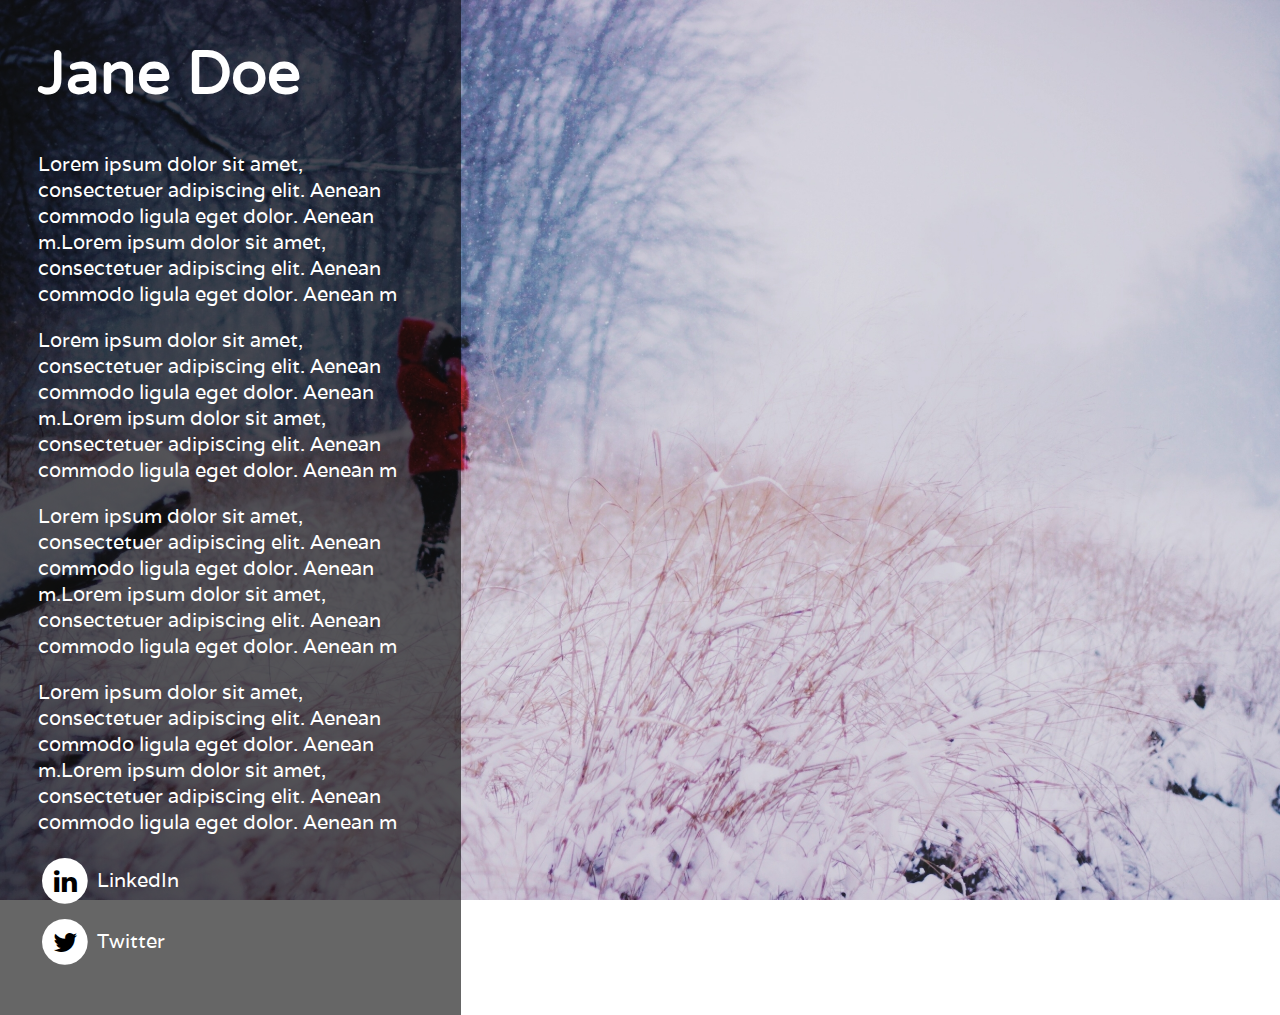
<file: index.html>
<!doctype html>
<html lang="en">
<head>
  <meta charset="UTF-8">
  <meta charset="utf-8" name="viewport" content="width=device-width">
  
  <!--Change title to your name -->

  <title>Jane Doe</title>
  <link rel="stylesheet" href="main.css">
  <meta name="description" content="Sample personal page">
  <link href='http://fonts.googleapis.com/css?family=Varela|Varela+Round' rel='stylesheet' type='text/css'>
  <link rel="stylesheet" href="http://maxcdn.bootstrapcdn.com/font-awesome/4.3.0/css/font-awesome.min.css">
  
  <!--change URL to match your photo -->

  <style>
	body{background:url("assets/sample.jpg") no-repeat center center  fixed;
		-webkit-background-size: cover;
		-moz-background-size: cover;
		-o-background-size: cover;
		background-size: cover;


		}  


  </style>

</head>

<body>
<div = "container"
	<!--bio section-->
	<div class="bio">
	
	<!--Change name to yours and replace the following paragraphs with your bio. Keep each paragraph to 200 characters max and don't do more than 2 paragraphs, or it will all start acting a little funky -->
		<h1>Jane Doe</h1>
		<p>Lorem ipsum dolor sit amet, consectetuer adipiscing elit. Aenean commodo ligula eget dolor. Aenean m.Lorem ipsum dolor sit amet, consectetuer adipiscing elit. Aenean commodo ligula eget dolor. Aenean m</p>

		<p>Lorem ipsum dolor sit amet, consectetuer adipiscing elit. Aenean commodo ligula eget dolor. Aenean m.Lorem ipsum dolor sit amet, consectetuer adipiscing elit. Aenean commodo ligula eget dolor. Aenean m</p>

				<p>Lorem ipsum dolor sit amet, consectetuer adipiscing elit. Aenean commodo ligula eget dolor. Aenean m.Lorem ipsum dolor sit amet, consectetuer adipiscing elit. Aenean commodo ligula eget dolor. Aenean m</p>

		<p>Lorem ipsum dolor sit amet, consectetuer adipiscing elit. Aenean commodo ligula eget dolor. Aenean m.Lorem ipsum dolor sit amet, consectetuer adipiscing elit. Aenean commodo ligula eget dolor. Aenean m</p>



		
		<!--Change this URL to match your Linkedin profile-->
		<a href="https://www.linkedin.com/">
		<div class = "icons">
		<span class="fa-stack fa-lg">
  		<i class="fa fa-circle fa-stack-2x"></i>
  		<i class="fa fa-linkedin fa-stack-1x fa-inside"></i>
		</span> LinkedIn
		</div>
		</a>

		<!--Change this URL to match your twitter profile.-->
		<a href="https://twitter.com/">
		<div class = "icons">
		<span class="fa-stack fa-lg">
  		<i class="fa fa-circle fa-stack-2x"></i>
  		<i class="fa fa-twitter fa-stack-1x fa-inside"></i>
		</span> Twitter
		</div>
		</a>



	</div>
</div>
</body>
</html>
</file>
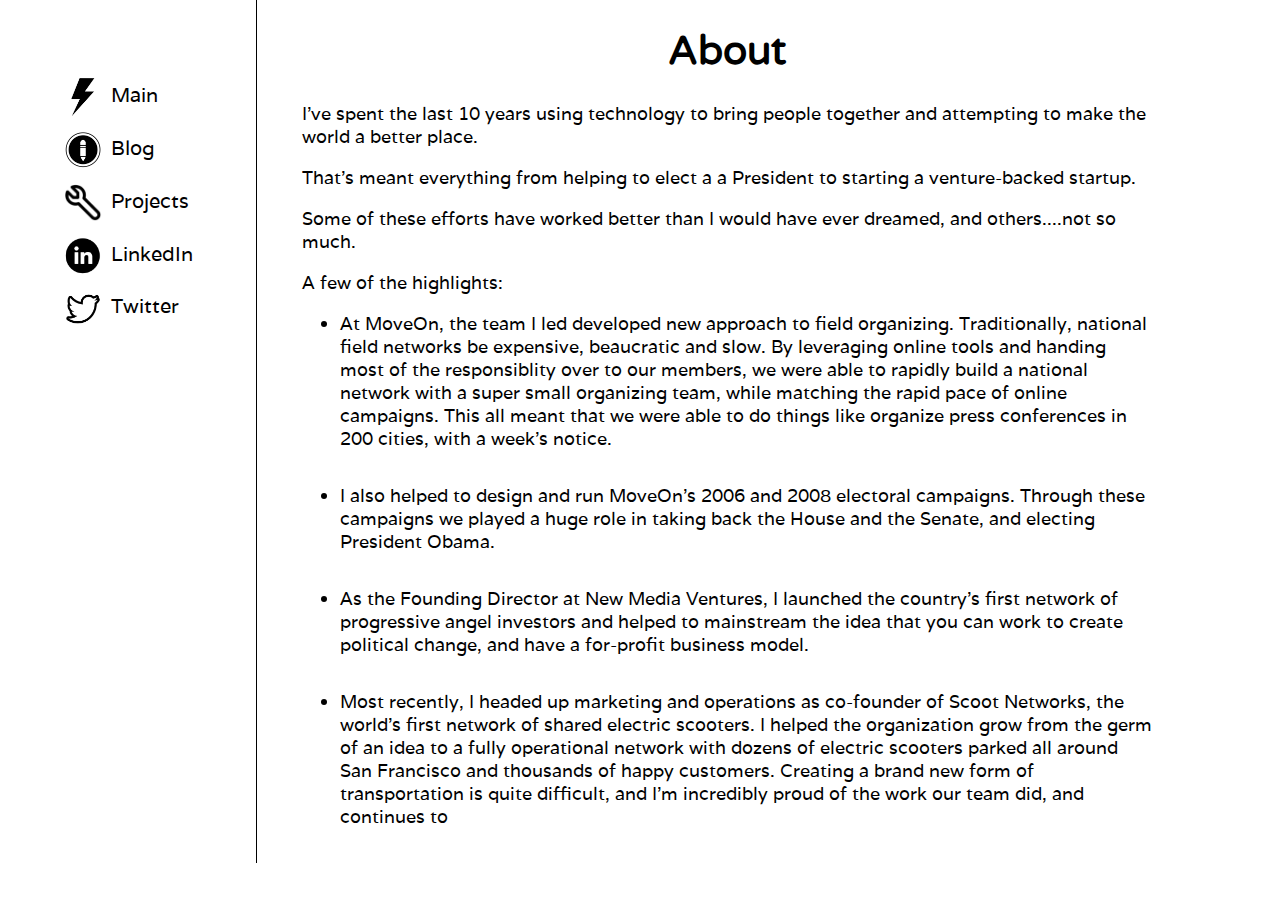
<file: about.html>
<!doctype html>
<html lang="en">
<head>
  <meta charset="utf-8" name="viewport" content="width=device-width"> 
  <title>about</title>
  <link rel="stylesheet" href="sub_page.css">
  <link href='http://fonts.googleapis.com/css?family=Varela|Varela+Round' rel='stylesheet' type='text/css'>
  <link rel="shortcut icon" href="/favicon.ico" type="image/x-icon">
<link rel="icon" href="/favicon.ico" type="image/x-icon">

<script src="http://code.jquery.com/jquery-1.10.2.js"></script>
</head>

<body>

<!--Header menu bar for mobile-->
<header>

<h1>&lt; ME &gt;</h1>

</header>

<!--Nav bar-->
<div class = "nav_wrapper">
<nav>

<!--clunky spacers to push everything down-->	
	<div class ="icon">	</div>
	<div class ="icon">	</div>
	<span class="nav_text"><div class ="icon">	</div></span>
<!--nav bar-->

	<div class ="icon">	
	<a href="index.html">
	<img src="assets/bolt.png" alt="home"> 
	<span class="nav_text">Main</span></a>
	</div>

	<div class ="icon">	
	<a href="http://mattewing.github.io/blog/">
	<img src="assets/pencil.png" alt="blog"> 
	<span class="nav_text">Blog</span></a>
	</div>
	
	<div class ="icon">
	<a href="projects.html">
	<img src="assets/wrench.png" alt="projects">
	<span class="nav_text">Projects</span>
	</a>
	</div>

	<div class ="icon">
	<a href="https://www.linkedin.com/in/mattewing">
	<img src="assets/linkedin_black.png" alt="linkedin"> 
	<span class="nav_text">LinkedIn</span>
	</a>
	</div>

	<div class ="icon">
	<a href="https://twitter.com/mattewing">	
	<img src="assets/twitter.png" alt="twitter">
	<span class="nav_text">Twitter</span>
	</a>
	</div>

</nav>
</div>


<!-- Main content -->
<div class="container">
	<h1>About</h1>

	<p>I've spent the last 10 years using technology to bring people together and attempting to make the world a better place.</p> 

	<p>That's meant everything from helping to elect a a President to starting a venture-backed startup.</p> 

	<p>Some of these efforts have worked better than I would have ever dreamed, and others....not so much.</p>

	<p>A few of the highlights:</p>
	<ul>
	<li>At MoveOn, the team I led developed new approach to field organizing. Traditionally, national field networks be expensive, beaucratic and slow. By leveraging online tools and handing most of the responsiblity over to our members, we were able to rapidly build a national network with a super small organizing team, while matching the rapid pace of online campaigns. This all meant that we were able to do things like organize press conferences in 200 cities, with a week's notice.</li>
	
	<li>I also helped to design and run MoveOn's 2006 and 2008 electoral campaigns. Through these campaigns we played a huge role in taking back the House and the Senate, and electing President Obama.</li>

	<li>As the Founding Director at New Media Ventures, I launched the country's first network of progressive angel investors and helped to mainstream the idea that you can work to create political change, and have a for-profit business model.</li> 

	<li>Most recently, I headed up marketing and operations as co-founder of Scoot Networks, the world's first network of shared electric scooters. I helped the organization grow from the germ of an idea to a fully operational network with dozens of electric scooters parked all around San Francisco and thousands of happy customers. Creating a brand new form of transportation is quite difficult, and I'm incredibly proud of the work our team did, and continues to</li>
	

	</ul>	
		
</div>

<script>
//Nav toggle, triggered by menu click

$('header').click(function() {
	$('.nav_wrapper').toggle();	
})

</script>
</body>
</html>
</file>
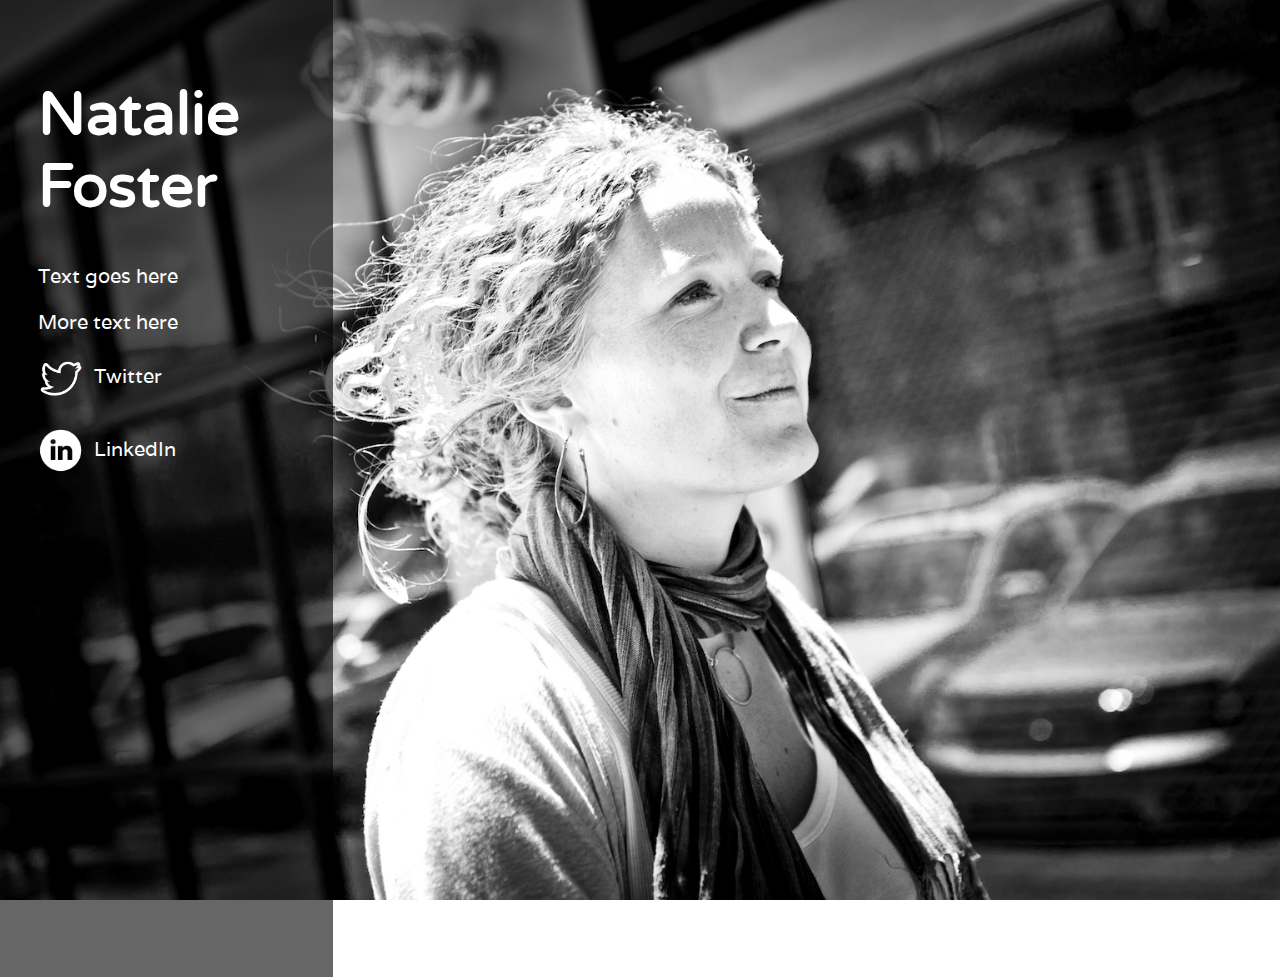
<file: photo_index.html>
<!doctype html>
<html lang="en">
<head>
  <meta charset="utf-8" name="viewport" content="width=device-width">
  <title>Natalie Foster</title>
  <link rel="stylesheet" href="photo.css">
  <meta name="description" content="Natalie Foster's personal page">
  <link href='http://fonts.googleapis.com/css?family=Varela|Varela+Round' rel='stylesheet' type='text/css'>

  <style>

  	body{
  		background: url("assets/head.jpg") no-repeat center center  fixed;
		-webkit-background-size: cover;
		-moz-background-size: cover;
		-o-background-size: cover;
		background-size: cover;
		}
   </style>

</head>

<body>
	<!--short bio -->
	<div class="bio_bar">
	
		<h1>Natalie Foster</h1>
		<p>Text goes here</p>
		<p>More text here</p>

		<!--icons-->
		
		<div class ="icon">
		<a href="https://twitter.com/nataliefoster">	
		<img src="http://mattewing.github.io/assets/twitter_white.png" alt="twitter">
		Twitter
		</a>
		</div>
		<div class ="icon">
		<a href="https://www.linkedin.com/pub/natalie-foster/3/280/58a">	
		<img src="http://mattewing.github.io/assets/linkedin_white.png" alt="twitter">
		LinkedIn
		</a>
		</div>


	</div>

</body>
</html>
</file>
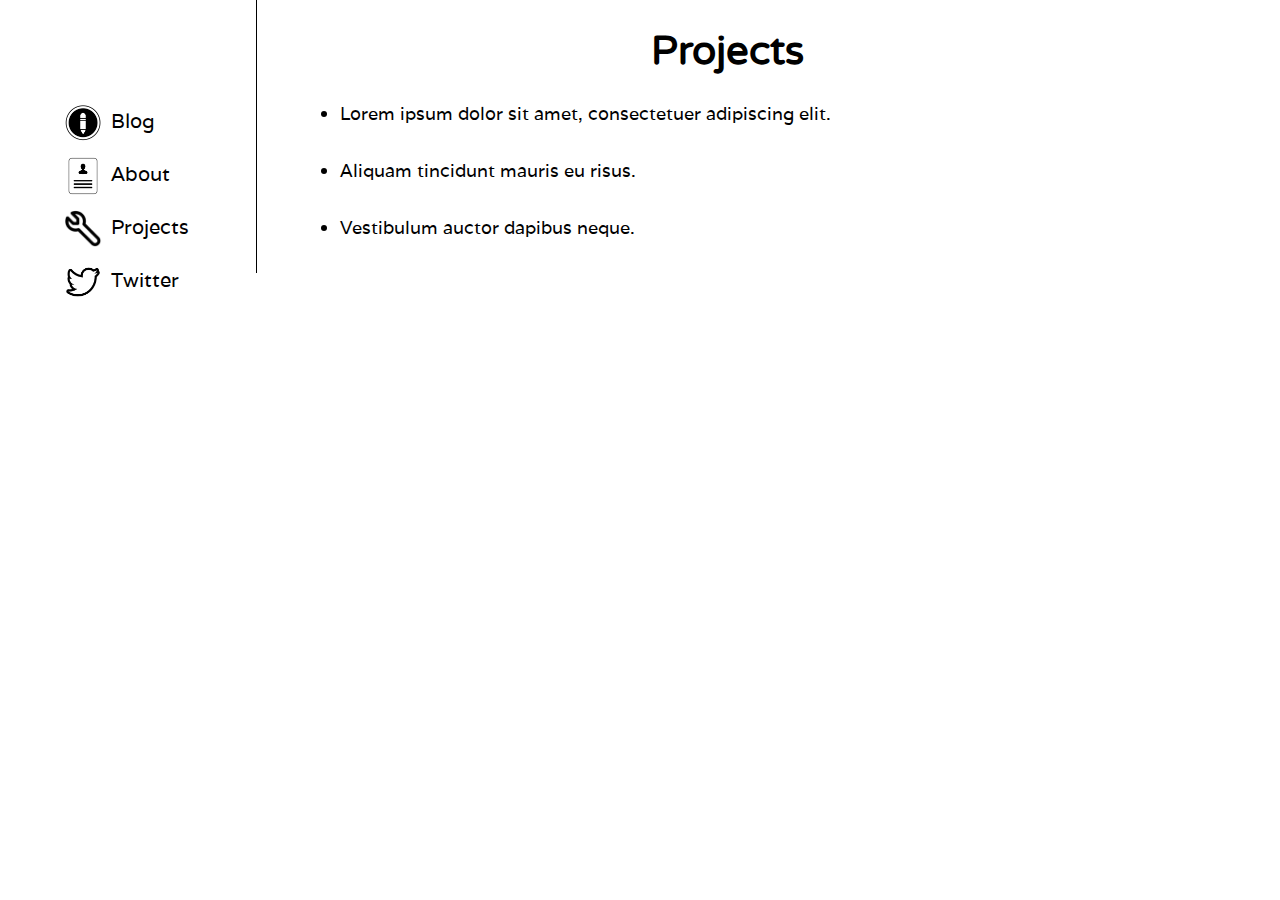
<file: projects.html>
<!doctype html>
<html lang="en">
<head>
  <meta charset="utf-8" name="viewport" content="width=device-width">
  <title>projects</title>
  <link rel="stylesheet" href="sub_page.css">
  <link href='http://fonts.googleapis.com/css?family=Varela|Varela+Round' rel='stylesheet' type='text/css'>

</head>

<!--Nav bar-->
<div class = "nav_wrapper">
<nav>
<!--clunky spacers to push everything down-->	
<div class ="icon">	</div>
<div class ="icon">	</div>
<div class ="icon">	</div>
<div class ="icon">	</div>
<!--nav bar-->
<div class ="icon">	
	<a href="http://mattewing.tumblr.com/">
	<img src="assets/pencil.png" alt="blog"> 
	Blog</a>
	</div>
		
	<div class ="icon">
	<a href="about.html">
	<img src="assets/background.png" alt="about"> 
	About
	</a>
	</div>
	
	<div class ="icon">
	<a href="projects.html">
	<img src="assets/wrench2.png" alt="projects">
	Projects
	</a>
	</div>

	<div class ="icon">
	<a href="https://twitter.com/mattewing">	
	<img src="assets/twitter.png" alt="twitter">
	Twitter
	</a>
</div>
</nav>
</div>

<!-- Main content -->
<div class="container">
	<h1>Projects</h1>

	<ul>
   <li>Lorem ipsum dolor sit amet, consectetuer adipiscing elit.</li>
   <li>Aliquam tincidunt mauris eu risus.</li>
   <li>Vestibulum auctor dapibus neque.</li>
</ul>
	       

</div>
</file>
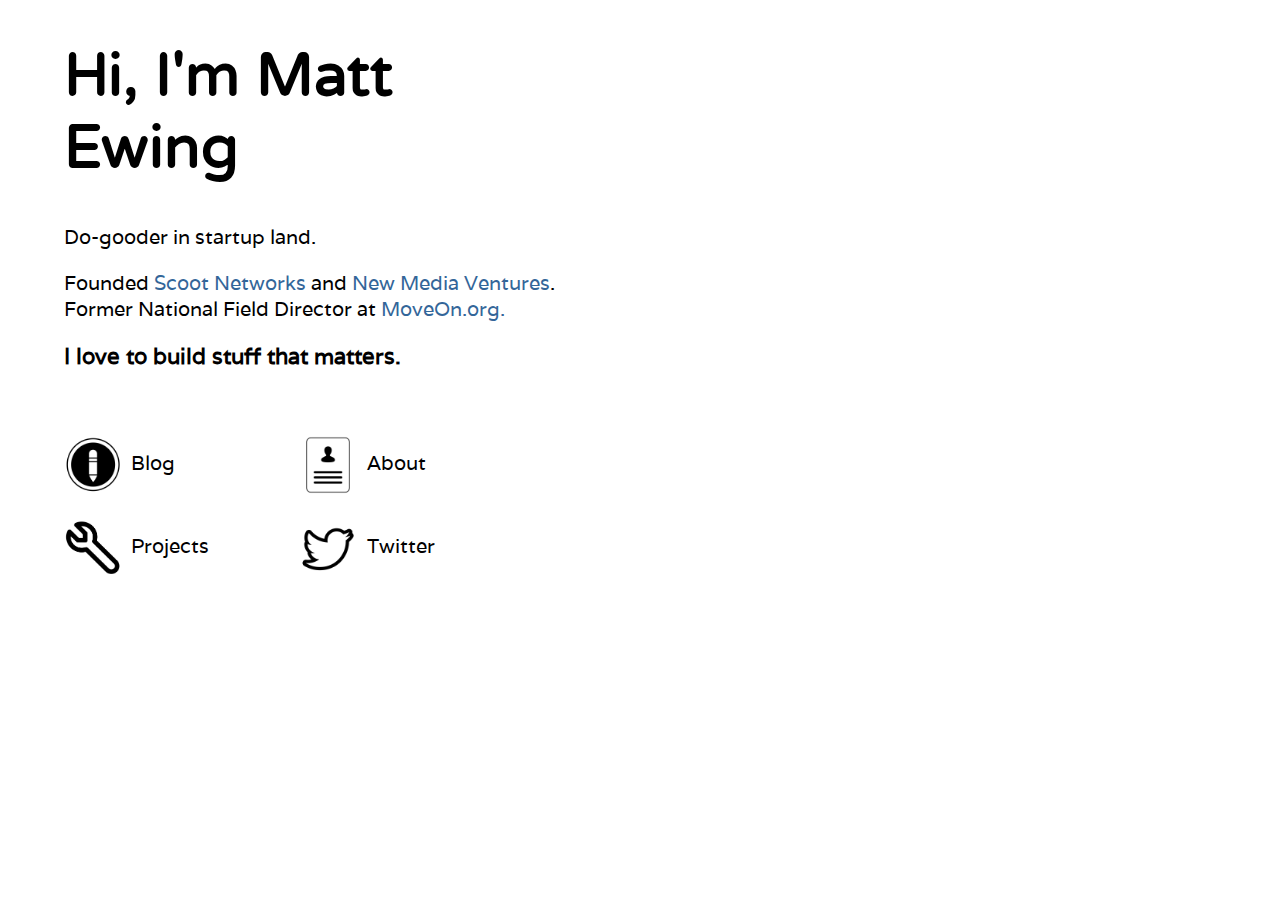
<file: simple_index.html>
<!doctype html>
<html lang="en">
<head>
  <meta charset="utf-8" name="viewport" content="width=device-width">
  <title>matt ewing</title>
  <link rel="stylesheet" href="simple.css">
  <meta name="description" content="Matt Ewing's personal page">
  <link href='http://fonts.googleapis.com/css?family=Varela|Varela+Round' rel='stylesheet' type='text/css'>

  <style>
/*Sets background image for main page 
  	body{
  		background: url("assets/beach.jpg") no-repeat center left fixed;
		-webkit-background-size: cover;
		-moz-background-size: cover;
		-o-background-size: cover;
		background-size: cover;
		}
   */
   </style>

</head>

<body>
	<!--short bio -->
	<div class="bio_bar">
	
		<h1>Hi, I'm Matt Ewing</h1>
		<p>Do-gooder in startup land.</p>
		<p>Founded <span class="bio_link"><a href="http://scootnetworks.com">Scoot Networks</a></span> and <span class="bio_link"><a href="http://newmediaventures.org"> 
			New Media Ventures</a></span>. Former National Field Director at <span class="bio_link"><a href="http://moveon.org">MoveOn.org.</a></span></p>
		<p><strong>I love to build stuff that matters.</strong></p>
	
		<p>&nbsp;</p>

		<!--icons-->
		
		<div class ="icon">	
		<a href="http://mattewing.github.io/blog/">
		<img src="assets/pencil.png" alt="blog"> 
		Blog</a>
		</div>
		
		<div class ="icon">
		<a href="about.html">
		<img src="assets/background.png" alt="about"> 
		About
		</a>
		</div>
	
		<div class ="icon">
		<a href="projects.html">
		<img src="assets/wrench.png" alt="projects">
		Projects
		</a>
		</div>

		<div class ="icon">
		<a href="https://twitter.com/mattewing">	
		<img src="assets/twitter.png" alt="twitter">
		Twitter
		</a>
		</div>


	</div>

</body>
</html>
</file>
<file: main.css>
.container{
	height: 100%;

}

.bio{
	width: 30%;
	padding: 3%;
	margin: 0%;
	text-align: left;
	height: 100%; 		
  	background:rgba(0,0,0,0.6);
  	float: left;
  
}

h1{
	margin-top:0%;
	padding:0%;
}

@media all and (max-width: 1000px) {
.bio{
	width: 50%;
	padding:5%;
	text-align: left;

	}
}

.fa-inside{
	color: black;
}

.fa{
	font-size: 2em;
}

.icons{
	margin-bottom: 2%;
}



@media all and (max-width: 500px) {
.bio{
	width: 100%;

}
h1{
	margin:1%;
}
p{
	margin-right: 10%;
}


}


h1{
	font-family: 'Varela Round', sans-serif;
	font-weight: 800;
	font-size: 60px;
}


body, a{
	
	color: white;
	
	font-family: 'Varela', sans-serif;
	font-weight: 300;
	font-size: 20px;
	text-decoration: none;

}

strong{
	font-weight: 800;
	font-size: 22px;
}

html{
	height:100%;
	margin:0%;
}

body{
	height: 100%;
	margin: 0;
	}

}
</file>
<file: sub_page.css>
/* Header */

header{

	background: black;
	display:none;
	height: 10%;
	width: 100%;
	color: white;
	cursor: pointer;
	text-align: left;
	margin: 0%
}
header h1{
	margin-top: .5%;
	margin-bottom: .5%;
	margin-left: 2%;
}

/* Nav Bar */
.nav_wrapper{
	float: left;
	height: 100%;
	min-height: 100%;
	width:15%;
	vertical-align: top;
	margin-left: 5%;
	top: 0;
    bottom: 0;
    font-size: 20px;
}

nav{
	margin-top: 0%;
	width:100%;
	text-align: left;
}

nav .icon img{
	max-width: 20%;
	vertical-align: middle;
	margin-right: 2%;
}

nav .icon{
	display: inline-block;
	width: 100%;
	height: 20%;
	margin-bottom: 7.5%
}



/* Main content */
.container {
	float:left;
	width: 70%;
	height: 100%;
	min-height: 100%;
	border-left: 1px solid black;
	top: 0;
    bottom: 0;

}

.container h1 {
	text-align: center;
	margin-left: 5%;
	font-size: 40px
}

.container p{
	text-align: left;
	margin-left: 5%;
	font-size: 18px;
}

li{ 
	margin-left:5%;
	margin-bottom: 4%;
	font-size: 18px;
}

/* Mobile*/
@media all and (max-width: 600px) {
	header{
		display: inline-block;
	}

	.nav_text{
		display: none;
	}

	.nav_wrapper{
		float:left;
		display: none;
		width:15%;
		height: 100%;
		min-height: 100%;
	}

	nav .icon img{
		max-width: 100%;
		
	}

	nav .icon{
		width: 80%;
		height: 80%;
		margin-bottom:25%;
	}

	.container{	
		height: 100%;
		min-height: 100%;
		float:left;
		top: 0;
    	bottom: 0;
    	width: 90%;
   
	}
	.container p{
		font-size: 14px;

	}
	h1{
		font-size: 20px;
	}
	


	li{ 
	margin-left:0%;
	margin-bottom: 2.5%;
	font-size: 14px;
	}
}

}
/* End of Mobile*/

.container a{
	text-decoration: none;
	color: #336699;

}


body, a{
	
	color: black;
	background: white;
	font-family: 'Varela', sans-serif;
	font-weight: 300;
	text-decoration: none;

}
h1{
	font-family: 'Varela Round', sans-serif;
	font-weight: 800;	
}

body{
	margin: 0%;
	display: inline-block !important;
	width: 100%;
}
</file>
<file: photo.css>
/* Side bar with icons and bio */
.bio_bar{
	width: 20%;
	padding: 3%;
	margin-left: 0%;
	margin-top: 0%;
	text-align: left;
	height: 100%;
	background:#7f7f7f;
  	background:rgba(0,0,0,0.6);
  	float: left;
  	top:0;
  	left:0; 
}


.icon img{
	max-width: 20%;
	vertical-align: middle;
	margin-right: 2%

}

.icon{
	display: inline-block;
	width: 90%;
	height: 7.5%;
	margin-bottom: 2%;	
}


@media all and (max-width: 800px) {
.bio_bar{
	width: 100%;
	padding: 2.5%;
	margin: 0%;
	height: 100%;
	

}
.icon img{
	max-width: 25%;
	vertical-align: middle;
	margin-right: 2%;
	max-height: 50px;

}
.icon{
	display: inline-block;
	width: 50%;
	height: 10%;
	margin-bottom: 5%;
	vertical-align: top;

}
html, body {
	margin:0%;

}


}
/* End of bio bar section */


h1{
	font-family: 'Varela Round', sans-serif;
	font-weight: 800;
	font-size: 60px;
}


body, a{
	
	color: white;
	margin: 0%;
	font-family: 'Varela', sans-serif;
	font-weight: 300;
	font-size: 20px;
	text-decoration: none;


}

strong{
	font-weight: 800;
	font-size: 22px;
}

.bio_link a{
	color: #336699;
}
body, html{
	height: 100%;
}
</file>
<file: simple.css>
/* Side bar with icons and bio */
.bio_bar{
	width: 40%;
	padding-left: 5%;
	float: left;
	 
}
/*
@media all and (max-width: 1000px) {
.bio_bar{
	width: 80%;
	margin-left: 5%;
	margin-top: 1.5%;
	text-align: left;

	}
}
*/
.icon img{
	max-width: 25%;
	vertical-align: middle;
	margin-right: 2%

}

.icon{
	display: inline-block;
	width: 45%;
	height: 15%;
	margin-bottom: 5%;	
}


@media all and (max-width: 500px) {
.icon img{
	max-width: 25%;
	vertical-align: middle;
	margin-right: 2%
}
.icon{
	display: inline-block;
	width: 100%;
	height: 25%;
	margin-bottom: 5%;
	
}
}
/* End of bio bar section */

body, html{
	margin:0%;
}


h1{
	font-family: 'Varela Round', sans-serif;
	font-weight: 800;
	font-size: 60px;
}


body, a{
	
	color: black;
	font-family: 'Varela', sans-serif;
	font-weight: 300;
	font-size: 20px;
	text-decoration: none;

}

strong{
	font-weight: 800;
	font-size: 22px;
}

.bio_link a{
	color: #336699;
}
</file>
